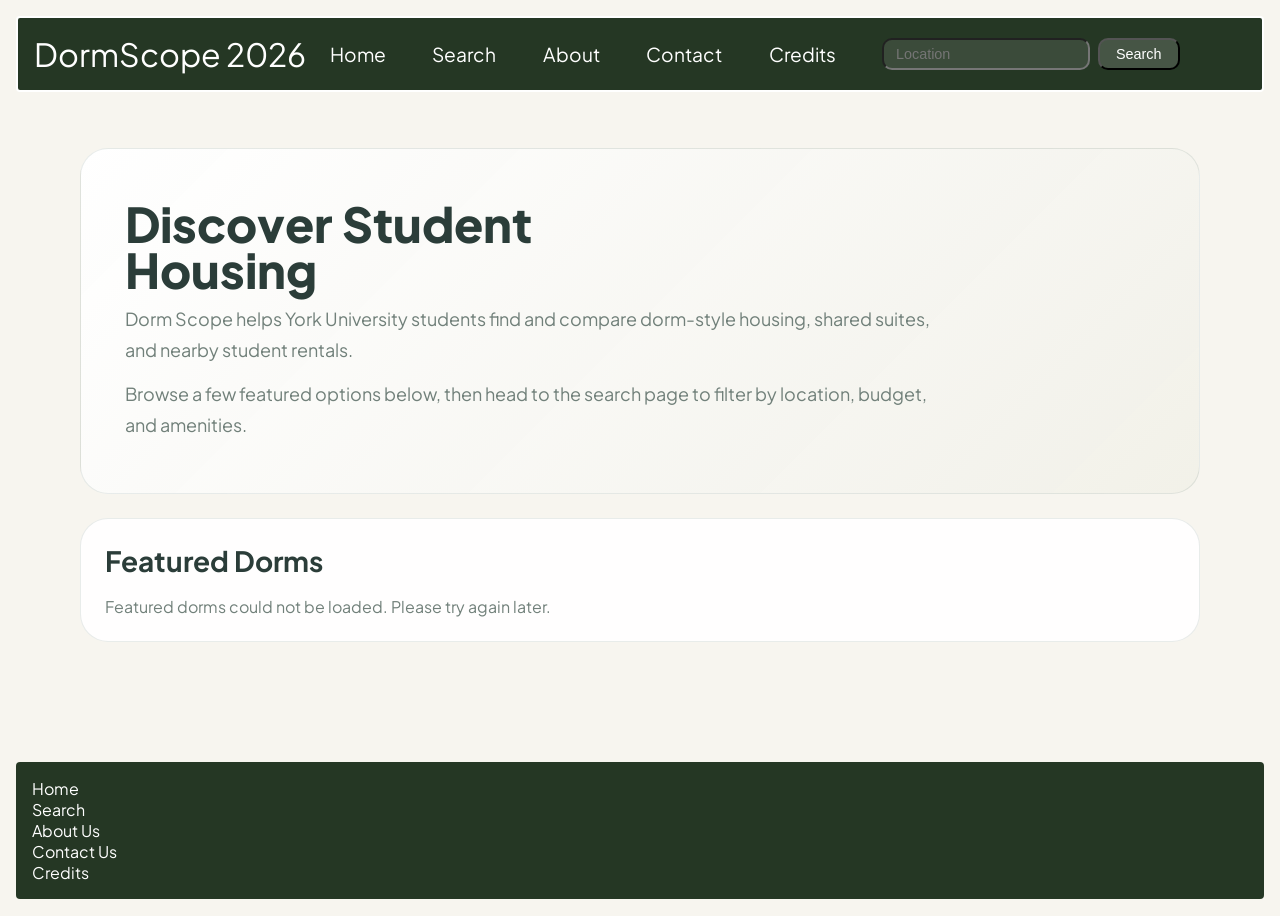
<file: index.html>
<!DOCTYPE html>
<html lang="en">

<head>
  <meta charset="UTF-8">
  <meta name="viewport" content="width=device-width, initial-scale=1.0">
  <title>Dorm Scope | Home</title>
  <link rel="stylesheet" href="css/base.css">
  <link rel="stylesheet" href="css/listing.css">
  <link rel="stylesheet" href="css/home.css">
  <script src="js/config.js"></script>
  <script src="js/common.js"></script>
  <script src="js/components/index.js"></script>
  <script src="js/home.js" defer></script>
</head>

<body>
  <header>
    <site-navbar></site-navbar>
  </header>

  <main>
    <section>
      <h1>Discover Student Housing</h1>
      <p>Dorm Scope helps York University students find and compare dorm-style housing, shared suites, and nearby
        student rentals.</p>
      <p>Browse a few featured options below, then head to the search page to filter by location, budget, and amenities.
      </p>
    </section>

    <section id="featured-listings" class="search-results" aria-live="polite">
      <h2>Featured Dorms</h2>
      <p>Loading featured dorms...</p>
    </section>
  </main>

  <footer>
    <site-footer></site-footer>
  </footer>
</body>

</html>
</file>
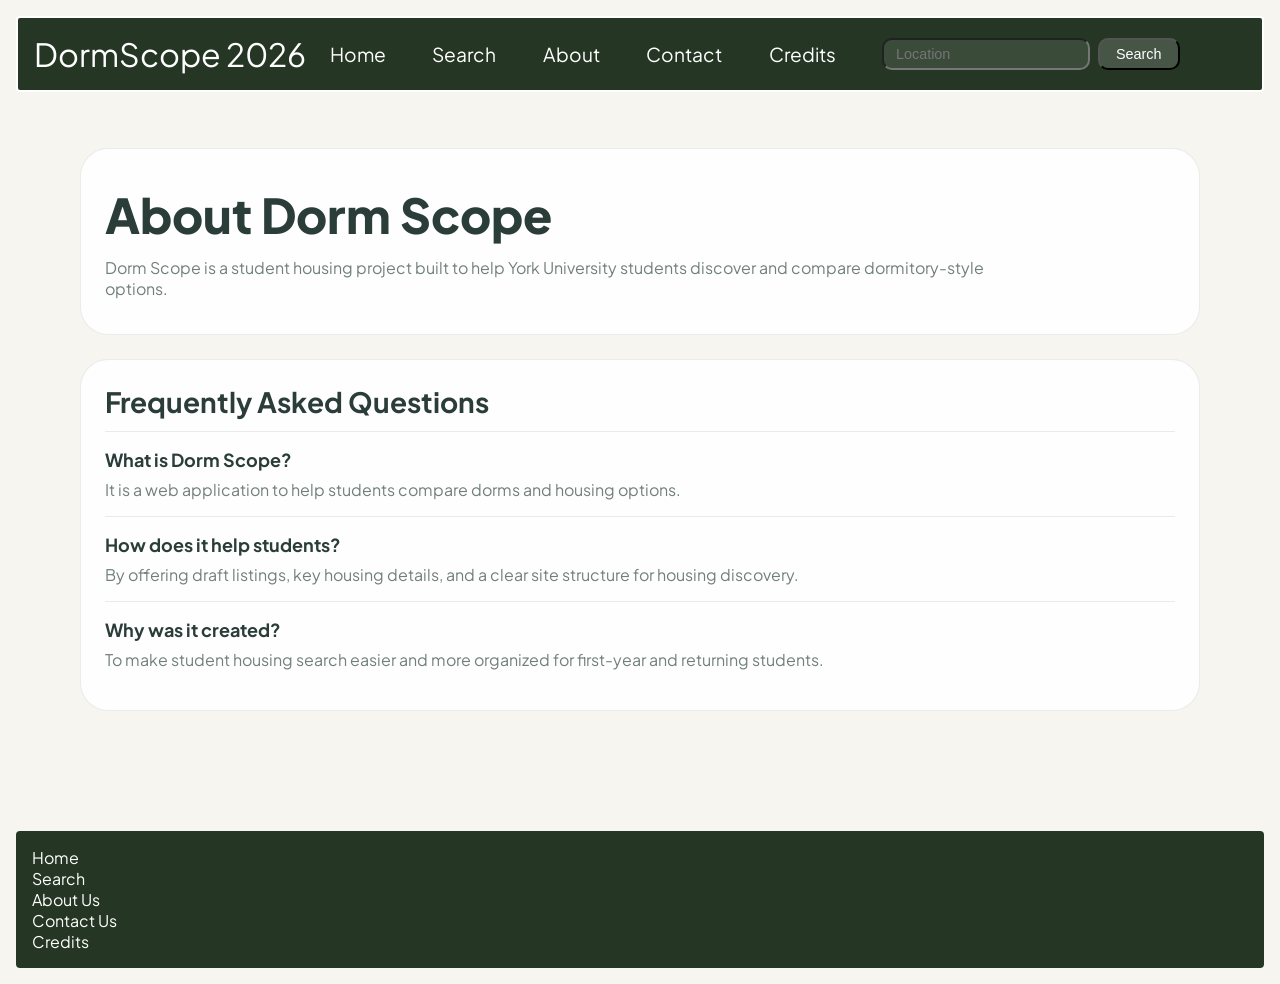
<file: about.html>
<!DOCTYPE html>
<html lang="en">

<head>
  <meta charset="UTF-8">
  <meta name="viewport" content="width=device-width, initial-scale=1.0">
  <title>Dorm Scope | About</title>
  <link rel="stylesheet" href="css/base.css">
  <link rel="stylesheet" href="css/about.css">
  <script src="js/config.js"></script>
  <script src="js/components/index.js"></script>
</head>

<body>
  <header>
    <site-navbar></site-navbar>
  </header>

  <main class="about-page">
    <section class="about-intro">
      <h1>About Dorm Scope</h1>
      <p>Dorm Scope is a student housing project built to help York University students discover and compare
        dormitory-style options.</p>
    </section>
    <section class="about-faq">
      <h2>Frequently Asked Questions</h2>
      <article class="faq-item">
        <h3>What is Dorm Scope?</h3>
        <p>It is a web application to help students compare dorms and housing options.</p>
      </article>
      <article class="faq-item">
        <h3>How does it help students?</h3>
        <p>By offering draft listings, key housing details, and a clear site structure for housing discovery.</p>
      </article>
      <article class="faq-item">
        <h3>Why was it created?</h3>
        <p>To make student housing search easier and more organized for first-year and returning students.</p>
      </article>
    </section>
  </main>

  <footer>
    <site-footer></site-footer>
  </footer>
</body>

</html>
</file>
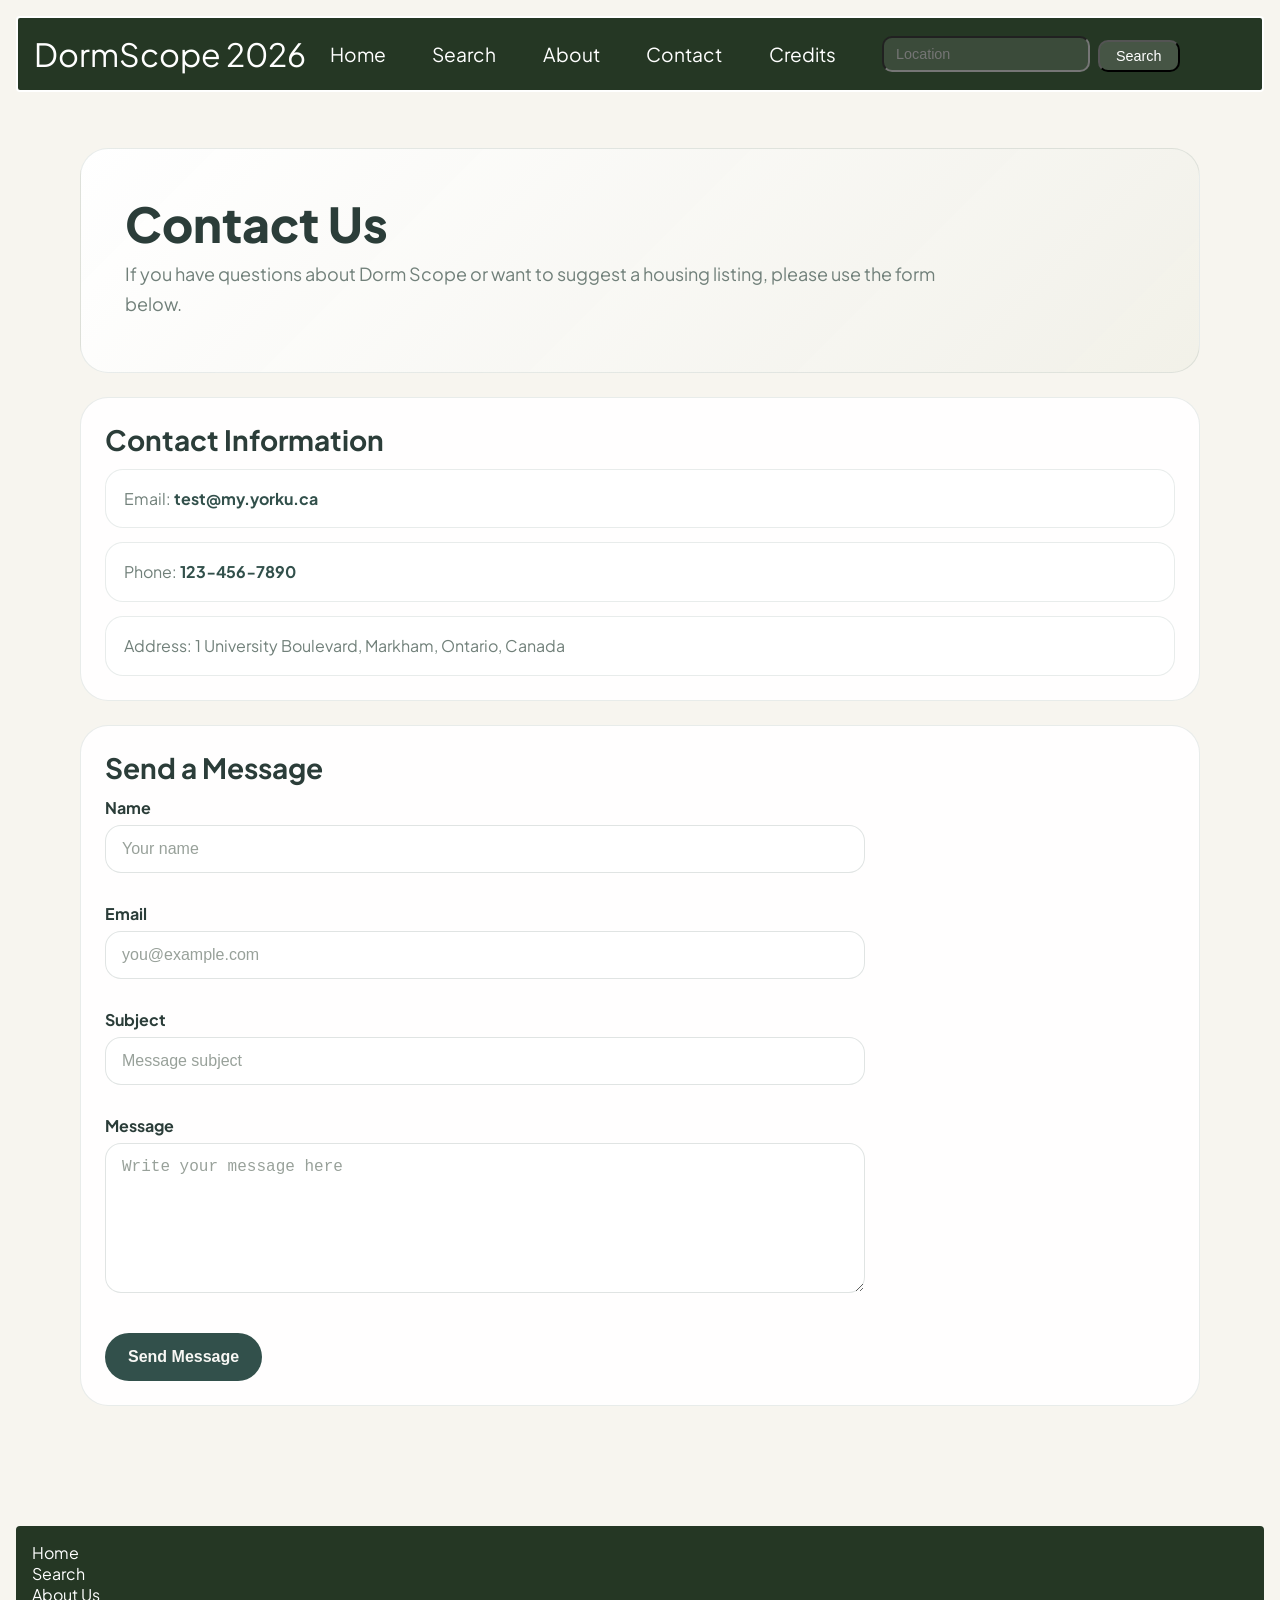
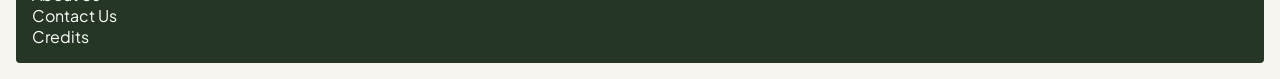
<file: contact.html>
<!DOCTYPE html>
<html lang="en">

<head>
  <meta charset="UTF-8">
  <meta name="viewport" content="width=device-width, initial-scale=1.0">
  <title>Dorm Scope | Contact</title>
  <link rel="stylesheet" href="css/base.css">
  <link rel="stylesheet" href="css/contact.css">
  <script src="js/components/index.js"></script>
  <script src="js/contact.js" defer></script>
</head>

<body>
  <header>
    <site-navbar></site-navbar>
  </header>

  <main>
    <section>
      <h1>Contact Us</h1>
      <p>If you have questions about Dorm Scope or want to suggest a housing listing, please use the form below.</p>
    </section>

    <section>
      <h2>Contact Information</h2>
      <address>
        <p>Email: <a href="mailto:test@my.yorku.ca">test@my.yorku.ca</a></p>
        <p>Phone: <a href="tel:+11234567890">123&#8209;456&#8209;7890</a></p>
        <p>Address: 1 University Boulevard, Markham, Ontario, Canada</p>
      </address>
    </section>

    <section>
      <h2>Send a Message</h2>
      <form id="contact-form" novalidate>
        <div>
          <label for="name">Name</label>
          <input type="text" id="name" name="name" placeholder="Your name" required>
        </div>
        <div>
          <label for="email">Email</label>
          <input type="email" id="email" name="email" placeholder="you@example.com" required>
        </div>
        <div>
          <label for="subject">Subject</label>
          <input type="text" id="subject" name="subject" placeholder="Message subject" required>
        </div>
        <div>
          <label for="message">Message</label>
          <textarea id="message" name="message" rows="5" placeholder="Write your message here" required></textarea>
        </div>
        <p id="form-feedback" class="form-feedback" aria-live="polite"></p>
        <button type="submit">Send Message</button>
      </form>
    </section>
  </main>

  <footer>
    <site-footer></site-footer>
  </footer>
</body>

</html>
</file>
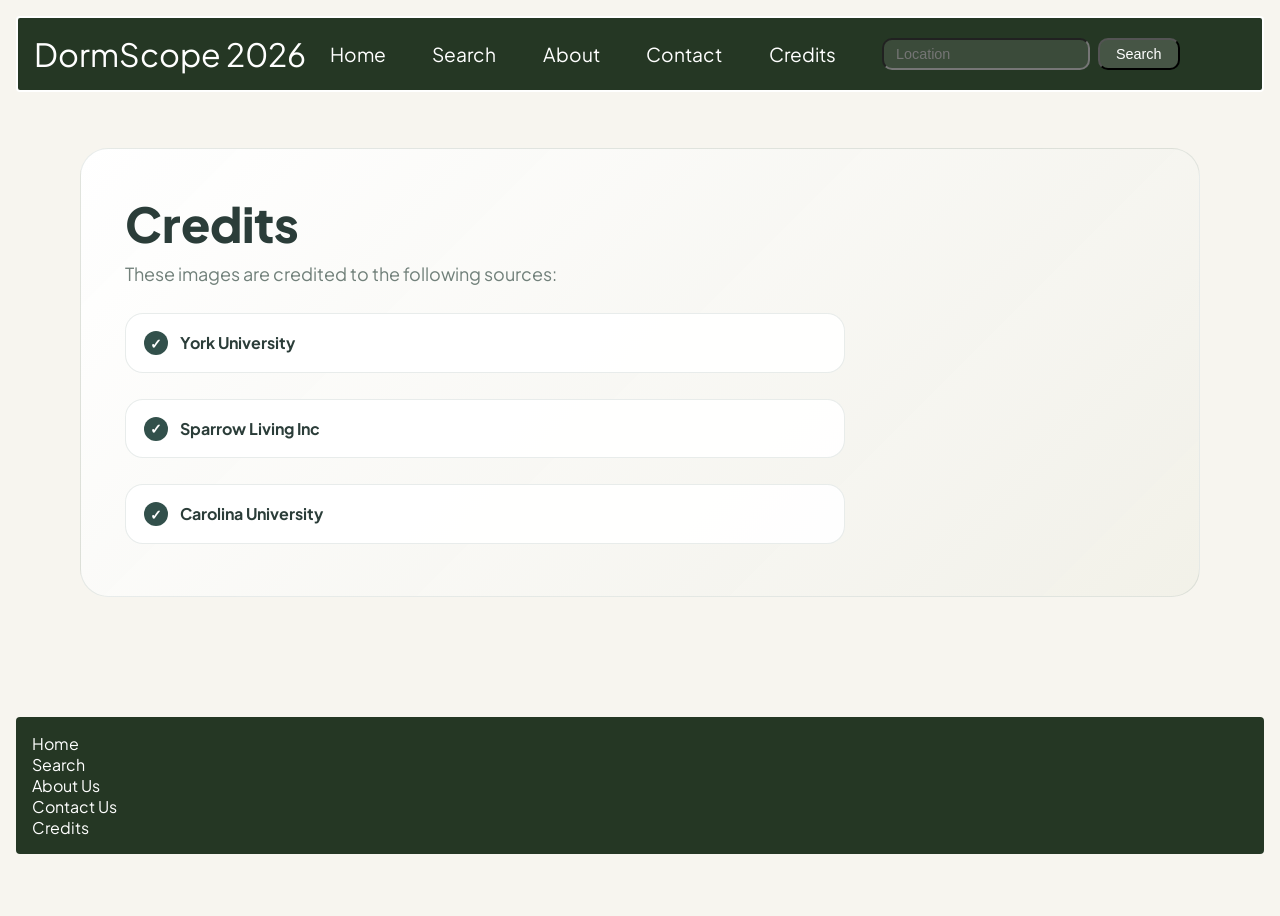
<file: credits.html>
<!DOCTYPE html>
<html lang="en">

<head>
  <meta charset="UTF-8">
  <meta name="viewport" content="width=device-width, initial-scale=1.0">
  <title>Dorm Scope | Credits</title>
  <link rel="stylesheet" href="css/base.css">
  <link rel="stylesheet" href="css/credits.css">
  <script src="js/config.js"></script>
  <script src="js/components/index.js"></script>
</head>

<body>
  <header>
    <site-navbar></site-navbar>
  </header>

  <main>
    <section>
      <h1>Credits</h1>
      <p>These images are credited to the following sources:</p>
      <ul>
        <li>York University</li>
        <li>Sparrow Living Inc</li>
        <li>Carolina University</li>
      </ul>
    </section>
  </main>

  <footer>
    <site-footer></site-footer>
  </footer>
</body>

</html>
</file>
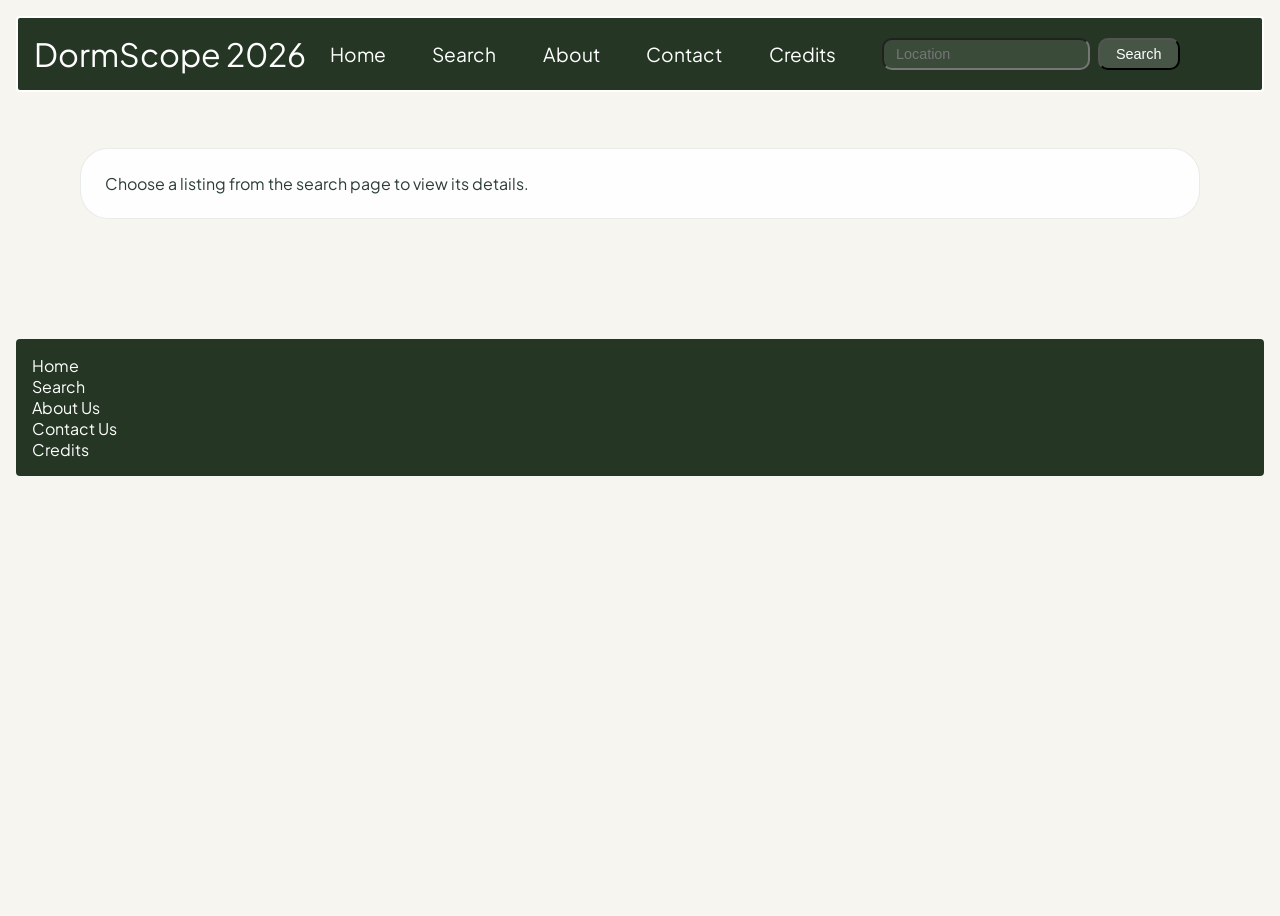
<file: listing.html>
<!DOCTYPE html>
<html lang="en">

<head>
  <meta charset="UTF-8">
  <meta name="viewport" content="width=device-width, initial-scale=1.0">
  <title>Dorm Scope | Listing</title>
  <link rel="stylesheet" href="css/base.css">
  <link rel="stylesheet" href="css/listing.css">
  <script src="js/config.js"></script>
  <script src="js/common.js"></script>
  <script src="js/components/index.js"></script>
  <script src="js/listing.js" defer></script>
</head>

<body>
  <header>
    <site-navbar></site-navbar>
  </header>

  <main>
    <article id="listing-content" class="listing-page" aria-live="polite">
      <p>Loading listing...</p>
    </article>
  </main>

  <footer>
    <site-footer></site-footer>
  </footer>
</body>

</html>
</file>
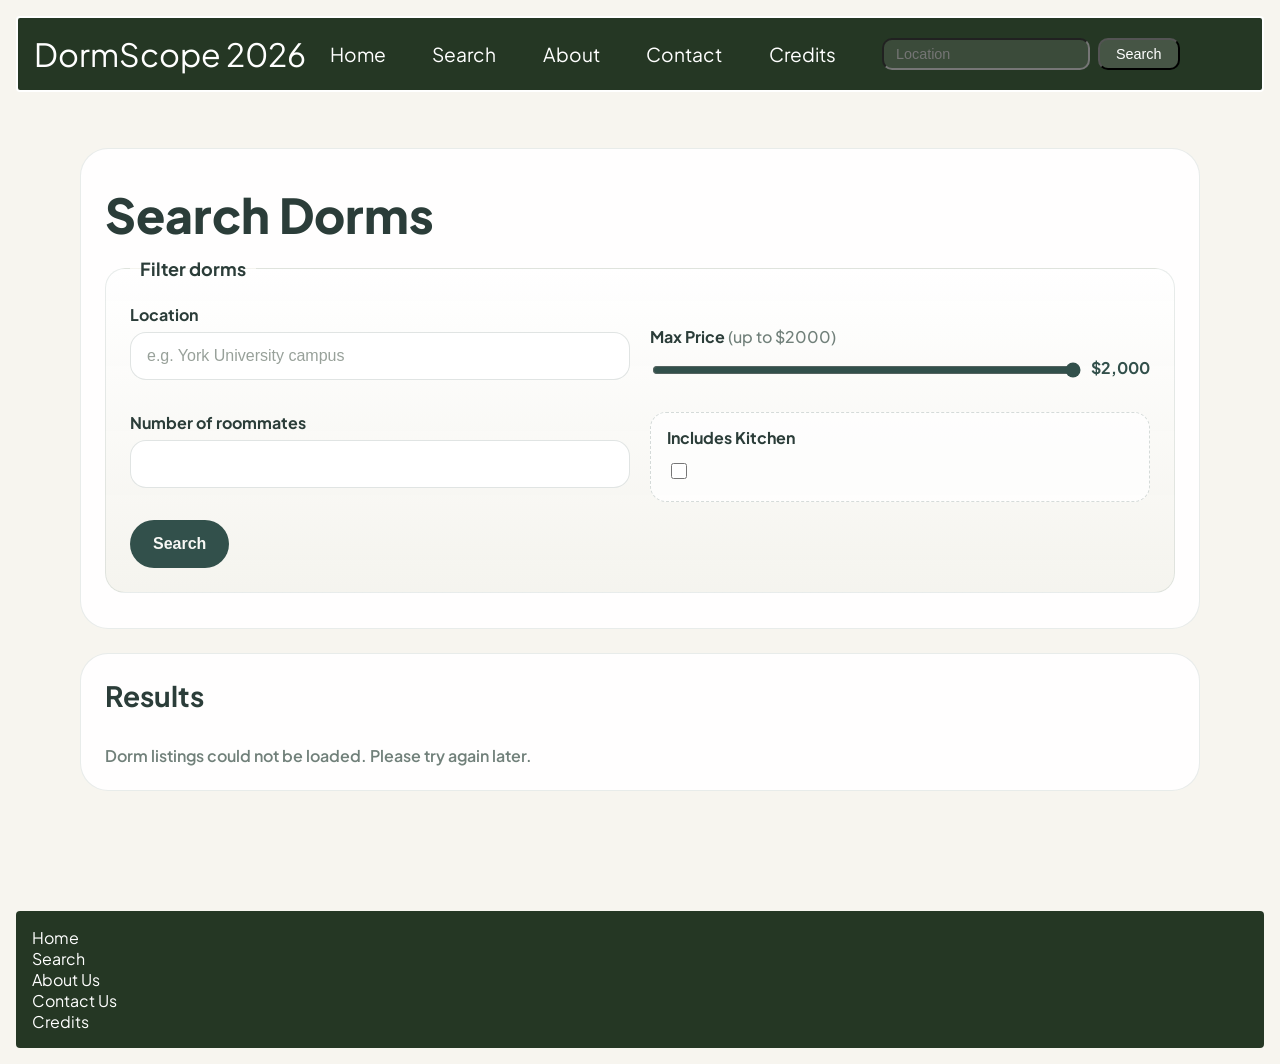
<file: search.html>
<!DOCTYPE html>
<html lang="en">
<head>
  <meta charset="UTF-8">
  <meta name="viewport" content="width=device-width, initial-scale=1.0">
  <title>Dorm Scope | Search</title>
  <link rel="stylesheet" href="css/base.css">
  <link rel="stylesheet" href="css/listing.css">
  <link rel="stylesheet" href="css/search.css">
  <script src="js/config.js"></script>
  <script src="js/components/index.js"></script>
  <script src="js/search.js" defer></script>
</head>

<body>
  <header>
    <site-navbar></site-navbar>
  </header>

  <main>
    <section>
      <h1>Search Dorms</h1>
      <form id="search-form" action="search.html" method="get" novalidate>
        <fieldset>
          <legend>Filter dorms</legend>
          <div>
            <label for="location">Location</label>
            <input type="text" id="location" name="location" placeholder="e.g. York University campus" minlength="2" maxlength="80">
          </div>
          <div>
            <label for="max-price">Max Price</label>
            <span class="range-control">
              <input type="range" step="50" min="300" max="2000" value="2000" id="max-price" name="max-price">
              <output id="max-price-value" for="max-price">$2000</output>
            </span>
          </div>
          <div>
            <label for="roommates">Number of roommates</label>
            <input type="number" min="0" max="3" id="roommates" name="roommates">
          </div>
          <div>
            <label for="kitchen">Includes Kitchen</label>
            <input type="checkbox" id="kitchen" name="kitchen">
          </div>
          <button type="submit">Search</button>
        </fieldset>
        <p id="search-error" class="search-message search-message-error" role="alert" hidden></p>
      </form>
    </section>

    <section class="search-results" aria-live="polite">
      <h2>Results</h2>
      <p id="search-status" class="search-message">Loading dorm listings...</p>
      <div id="search-results-list"></div>
    </section>
  </main>

  <footer>
    <site-footer></site-footer>
  </footer>
</body>

</html>
</file>
<file: css/base.css>
@import url('https://fonts.googleapis.com/css2?family=Plus+Jakarta+Sans:wght@400;500;600;700;800&display=swap');

:root {
  --page-background: #efeee7;
  --surface: rgba(255, 255, 255, 0.9);
  --text-primary: #2b3d39;
  --text-secondary: #71807a;
  --accent: #32504b;
  --border-soft: rgba(50, 80, 75, 0.11);
  --radius-lg: 28px;
  --radius-md: 20px;
  --content-width: 1120px;
}

* {
  box-sizing: border-box;
}

body {
  margin: 0;
  min-height: 100vh;
  font-family: 'Plus Jakarta Sans', sans-serif;
  color: var(--text-primary);
  background: #f7f5ef;
}

img {
  display: block;
  max-width: 100%;
}

main a {
  color: var(--accent);
  text-decoration: none;
}

main a:hover {
  text-decoration: underline;
}

main {
  width: min(calc(100% - 32px), var(--content-width));
  margin: 0 auto;
  padding: 32px 0 64px;
}

main>section,
main>article {
  margin-bottom: 24px;
  padding: 24px;
  background: var(--surface);
  border: 1px solid var(--border-soft);
  border-radius: var(--radius-lg);
}

main h1,
main h2,
main h3 {
  margin: 0 0 12px;
  color: var(--text-primary);
}

main h1 {
  font-size: 48px;
  font-weight: 800;
  max-width: 1000px;
}

main h2 {
  font-size: 28px;
  font-weight: 700;
}

main h3 {
  font-size: 18px;
  font-weight: 700;
}

main p,
main li,
main label,
main input,
main textarea,
main button,
main select,
main legend,
main address {
  font-size: 16px;
}

main p,
main ul,
main ol,
main address {
  margin: 0;
  color: var(--text-secondary);
}

main>section>p+p,
main>article>p+p,
main li+li {
  margin-top: 12px;
}

main ul,
main ol {
  padding-left: 18px;
}

main hr {
  height: 1px;
  margin: 20px 0;
  border: 0;
  background: linear-gradient(90deg, transparent, rgba(38, 63, 61, 0.18), transparent);
}

main button,
main .button,
main input[type='submit'] {
  display: inline-flex;
  align-items: center;
  justify-content: center;
  min-height: 48px;
  padding: 14px 22px;
  border: 1px solid transparent;
  border-radius: 999px;
  background: var(--accent);
  color: #f7f7f4;
  font-weight: 700;
  cursor: pointer;
}

main form {
  display: grid;
  gap: 16px;
}

main fieldset {
  margin: 0;
  padding: 20px;
  border: 1px solid var(--border-soft);
  border-radius: var(--radius-md);
  background: rgba(255, 255, 255, 0.72);
}

main legend,
main label {
  font-weight: 700;
  color: var(--text-primary);
}

main form div {
  display: grid;
  gap: 7px;
  margin-bottom: 14px;
}

main form div:last-of-type {
  margin-bottom: 0;
}

main input:not([type='checkbox']):not([type='range']),
main input[type='number'],
main textarea,
main select {
  width: 100%;
  padding: 14px 16px;
  border: 1px solid rgba(38, 63, 61, 0.14);
  border-radius: 16px;
  background: #ffffff;
  color: var(--text-primary);
}

main input::placeholder,
main textarea::placeholder {
  color: #98a19a;
}

main input[type='checkbox'] {
  width: 16px;
  height: 16px;
  accent-color: var(--accent);
}

main input[type='range'] {
  width: 100%;
  accent-color: var(--accent);
}

nav {
  animation: base-fade-up 600ms ease-out both;
}

footer {
  animation: base-fade-up 700ms ease-out both;
}

@media (min-width: 760px) {
  main {
    padding-top: 40px;
  }
}

@media (min-width: 1024px) {
  main {
    padding-bottom: 80px;
  }

  main>section:first-of-type {
    padding-top: 35px;
    padding-bottom: 35px;
  }
}

@media (max-width: 759px) {
  main {
    width: min(calc(100% - 20px), var(--content-width));
    padding-top: 20px;
  }

  main>section,
  main>article {
    padding: 19px;
    border-radius: 22px;
  }

  main h1 {
    max-width: 100%;
  }
}

@keyframes base-fade-up {
  from {
    opacity: 0;
    transform: translateY(18px);
  }

  to {
    opacity: 1;
    transform: translateY(0);
  }
}
</file>
<file: css/listing.css>
.search-results {
	display: grid;
	gap: 0;
}

.search-results hr {
	margin: 24px 0;
	border: 0;
	border-top: 1px solid;
}

.listing-card {
	display: grid;
	gap: 16px;
	padding: 22px;
	border: 1px solid var(--border-soft);
	border-radius: var(--radius-md);
	background: rgba(255, 255, 255, 0.84);
	box-shadow: none;
}

.listing-card img,
.listing-hero img {
	width: 100%;
	border-radius: 18px;
	object-fit: cover;
	background: #dde3db;
}

.listing-card img {
	aspect-ratio: 3 / 2;
}

.listing-card h3,
.listing-summary h1 {
	margin: 0;
}

.listing-card h3 {
	font-size: 24px;
	line-height: 1.2;
}

.listing-card p,
.listing-summary p,
.review-item p {
	line-height: 1.65;
}

.listing-card p strong,
.listing-summary p strong {
	font-size: 20px;
	color: var(--accent);
}

.listing-card a {
	color: inherit;
	text-decoration: underline;
	text-underline-offset: 4px;
}

.listing-card a:hover {
	color: var(--accent);
	text-decoration: underline;
}

.listing-page {
	display: grid;
	gap: 24px;
}

.listing-page > p:first-child {
	margin: 0;
}

.listing-page > p:first-child a {
	display: inline-flex;
	align-items: center;
	gap: 8px;
	font-weight: 700;
}

.listing-page > p:first-child a::before {
	content: '\2190';
}

.listing-hero {
	display: grid;
	gap: 24px;
	align-items: start;
}

.listing-hero img {
	aspect-ratio: 16 / 10;
	min-height: 280px;
}

.listing-summary {
	display: grid;
	gap: 10px;
}

.listing-summary h1 {
	font-size: clamp(2.4rem, 4vw, 3.4rem);
	line-height: 0.98;
}

.listing-page ul {
	display: grid;
	gap: 10px;
}

.listing-page li::marker {
	color: var(--accent);
}

.review-item {
	padding: 18px 20px;
	border: 1px solid var(--border-soft);
	border-radius: 18px;
	background: rgba(255, 255, 255, 0.78);
}

.review-item + .review-item {
	margin-top: 14px;
}

.review-item strong {
	color: var(--text-primary);
}

@media (min-width: 760px) {
	.listing-card {
		grid-template-columns: minmax(240px, 320px) minmax(0, 1fr);
		align-items: start;
	}

	.listing-hero {
		grid-template-columns: minmax(0, 1.3fr) minmax(280px, 0.9fr);
	}
}

@media (max-width: 759px) {
	.listing-card {
		padding: 18px;
		border-radius: 18px;
	}

	.listing-card h3 {
		font-size: 21px;
	}

	.listing-hero img {
		min-height: 220px;
	}
}
</file>
<file: css/home.css>
main > section:first-of-type {
	position: relative;
	overflow: hidden;
	padding: 40px 32px;
	background:
		linear-gradient(135deg, rgba(255, 255, 255, 0.96), rgba(241, 240, 232, 0.94));
	animation: home-fade-up 700ms ease-out both;
}

main > section:first-of-type h1 {
	max-width: 12ch;
	line-height: 0.95;
	animation: home-fade-up 800ms ease-out both;
}

main > section:first-of-type p {
	max-width: 64ch;
	font-size: 18px;
	line-height: 1.7;
	animation: home-fade-up 900ms ease-out both;
}

main > section:first-of-type p + p {
	margin-top: 14px;
	animation-delay: 140ms;
}

.search-results > h2 {
	margin-bottom: 18px;
	animation: home-fade-up 850ms ease-out both;
}

.search-results .listing-card {
	animation: home-fade-up 700ms ease-out both;
}

.search-results .listing-card:nth-of-type(1) {
	animation-delay: 120ms;
}

.search-results .listing-card:nth-of-type(2) {
	animation-delay: 220ms;
}

.search-results .listing-card:nth-of-type(3) {
	animation-delay: 320ms;
}

.search-results .listing-card:nth-of-type(4) {
	animation-delay: 420ms;
}

@keyframes home-fade-up {
	from {
		opacity: 0;
		transform: translateY(18px);
	}

	to {
		opacity: 1;
		transform: translateY(0);
	}
}


@media (prefers-reduced-motion: reduce) {
	main > section:first-of-type,
	main > section:first-of-type h1,
	main > section:first-of-type p,
	.search-results > h2,
	.search-results .listing-card {
		animation: none;
	}
}

@media (min-width: 1024px) {
	main > section:first-of-type {
		padding: 52px 44px;
	}
}

@media (max-width: 759px) {
	main > section:first-of-type {
		padding: 28px 22px;
	}

	main > section:first-of-type p {
		font-size: 16px;
	}
}
</file>
<file: css/about.css>
@keyframes page-fade-up {
	from {
		opacity: 0;
		transform: translateY(18px);
	}

	to {
		opacity: 1;
		transform: translateY(0);
	}
}

.about-intro {
	animation: page-fade-up 700ms ease-out both;
}

.about-intro h1 {
	animation: page-fade-up 800ms ease-out both;
}

.about-intro p {
	max-width: 900px;
	animation: page-fade-up 900ms ease-out both;
}

.about-faq {
	animation: page-fade-up 850ms ease-out both;
}

.faq-item {
	padding: 16px 0;
	border-top: 1px solid var(--border-soft);
	animation: page-fade-up 700ms ease-out both;
}

.faq-item:nth-of-type(1) {
	animation-delay: 120ms;
}

.faq-item:nth-of-type(2) {
	animation-delay: 220ms;
}

.faq-item:nth-of-type(3) {
	animation-delay: 320ms;
}

.faq-item h3 {
	margin-bottom: 8px;
}

@media (prefers-reduced-motion: reduce) {
	.about-intro,
	.about-intro h1,
	.about-intro p,
	.about-faq,
	.faq-item {
		animation: none;
	}
}
</file>
<file: css/contact.css>
main > section:first-of-type {
	position: relative;
	overflow: hidden;
	padding: 40px 32px;
	background:
		linear-gradient(135deg, rgba(255, 255, 255, 0.96), rgba(241, 240, 232, 0.94));
	animation: contact-fade-up 700ms ease-out both;
}

main > section:first-of-type h1 {
	max-width: 12ch;
	line-height: 0.95;
	animation: contact-fade-up 800ms ease-out both;
}

main > section:first-of-type p {
	max-width: 64ch;
	font-size: 18px;
	line-height: 1.7;
	animation: contact-fade-up 900ms ease-out both;
}

/* Content Sections */
main > section:nth-of-type(2),
main > section:nth-of-type(3) {
	animation: contact-fade-up 850ms ease-out both;
}

main > section:nth-of-type(2) {
	animation-delay: 120ms;
}

main > section:nth-of-type(3) {
	animation-delay: 220ms;
}

/* Contact Information */
address {
	display: grid;
	gap: 14px;
	font-style: normal;
}

address p {
	padding: 16px 18px;
	background: rgba(255, 255, 255, 0.96);
	border: 1px solid var(--border-soft);
	border-radius: 18px;
	line-height: 1.6;
}

address a {
	color: var(--accent);
	font-weight: 700;
	text-decoration: none;
}

address a:hover {
	text-decoration: underline;
}

/* Contact Form */
form {
	max-width: 760px;
}

form div {
	display: grid;
	gap: 6px;
	margin-bottom: 18px;
}

form label {
	font-weight: 700;
}

input,
textarea {
	border-radius: 14px;
	transition:
		border-color 200ms ease,
		box-shadow 200ms ease;
}

input:focus,
textarea:focus {
	outline: none;
	border-color: var(--accent);
	box-shadow: 0 0 0 4px rgba(50, 80, 75, 0.12);
}

textarea {
	min-height: 150px;
	resize: vertical;
}

/* Button */
button[type="submit"] {
	width: fit-content;
	margin-top: 4px;
	transition:
		transform 200ms ease,
		opacity 200ms ease;
}

button[type="submit"]:hover {
	transform: translateY(-2px);
	opacity: 0.9;
}

/* Animation */
@keyframes contact-fade-up {
	from {
		opacity: 0;
		transform: translateY(18px);
	}

	to {
		opacity: 1;
		transform: translateY(0);
	}
}

/* Reduced Motion */
@media (prefers-reduced-motion: reduce) {
	main > section:first-of-type,
	main > section:first-of-type h1,
	main > section:first-of-type p,
	main > section:nth-of-type(2),
	main > section:nth-of-type(3) {
		animation: none;
	}
}

/* Desktop */
@media (min-width: 1024px) {
	main > section:first-of-type {
		padding: 52px 44px;
	}
}

/* Mobile */
@media (max-width: 759px) {
	main > section:first-of-type {
		padding: 28px 22px;
	}

	main > section:first-of-type p {
		font-size: 16px;
	}

	button[type="submit"] {
		width: 100%;
	}
}

/* Form Validation Feedback */
.form-feedback {
	margin-top: 4px;
	font-weight: 700;
	line-height: 1.5;
}

.error-message {
	color: #9f1d1d;
}

.success-message {
	color: #2f6b3f;
}

input.invalid-input,
textarea.invalid-input {
	border-color: #9f1d1d;
	box-shadow: 0 0 0 4px rgba(159, 29, 29, 0.12);
}

input.valid-input,
textarea.valid-input {
	border-color: #2f6b3f;
	box-shadow: 0 0 0 4px rgba(47, 107, 63, 0.12);
}
</file>
<file: css/credits.css>
main > section:first-of-type {
	position: relative;
	overflow: hidden;
	padding: 40px 32px;
	background:
		linear-gradient(135deg, rgba(255, 255, 255, 0.96), rgba(241, 240, 232, 0.94));
	animation: credits-fade-up 700ms ease-out both;
}

main > section:first-of-type h1 {
	max-width: 12ch;
	line-height: 0.95;
	animation: credits-fade-up 800ms ease-out both;
}

main > section:first-of-type p {
	max-width: 64ch;
	font-size: 18px;
	line-height: 1.7;
	animation: credits-fade-up 900ms ease-out both;
}

/* Credits List */
main ul {
	display: grid;
	gap: 14px;
	max-width: 720px;
	padding-left: 0;
	margin-top: 24px;
	list-style: none;
}

/* Credit Items */
main li {
	position: relative;
	padding: 16px 18px 16px 54px;
	background: rgba(255, 255, 255, 0.96);
	border: 1px solid var(--border-soft);
	border-radius: 18px;
	color: var(--text-primary);
	font-weight: 700;
	line-height: 1.6;
	animation: credits-fade-up 700ms ease-out both;
	transition:
		transform 200ms ease,
		box-shadow 200ms ease;
}

main li:nth-of-type(1) {
	animation-delay: 120ms;
}

main li:nth-of-type(2) {
	animation-delay: 220ms;
}

main li:nth-of-type(3) {
	animation-delay: 320ms;
}

main li:hover {
	transform: translateY(-2px);
	box-shadow: 0 12px 26px rgba(43, 61, 57, 0.08);
}

/* Check Icon */
main li::before {
	content: "✓";
	position: absolute;
	left: 18px;
	top: 50%;
	width: 24px;
	height: 24px;
	transform: translateY(-50%);
	border-radius: 50%;
	background: var(--accent);
	color: #ffffff;
	display: grid;
	place-items: center;
	font-size: 14px;
	font-weight: 800;
}

/* Animation */
@keyframes credits-fade-up {
	from {
		opacity: 0;
		transform: translateY(18px);
	}

	to {
		opacity: 1;
		transform: translateY(0);
	}
}

/* Reduced Motion */
@media (prefers-reduced-motion: reduce) {
	main > section:first-of-type,
	main > section:first-of-type h1,
	main > section:first-of-type p,
	main li {
		animation: none;
	}
}

/* Desktop */
@media (min-width: 1024px) {
	main > section:first-of-type {
		padding: 52px 44px;
	}
}

/* Mobile */
@media (max-width: 759px) {
	main > section:first-of-type {
		padding: 28px 22px;
	}

	main > section:first-of-type p {
		font-size: 16px;
	}

	main li {
		padding: 16px 18px 16px 50px;
	}

	main li::before {
		left: 16px;
	}
}
</file>
<file: css/search.css>
@keyframes page-fade-up {
  from {
    opacity: 0;
    transform: translateY(18px);
  }

  to {
    opacity: 1;
    transform: translateY(0);
  }
}

main > section:first-of-type {
  animation: page-fade-up 700ms ease-out both;
}

main > section:first-of-type h1 {
  animation: page-fade-up 800ms ease-out both;
}

.search-results {
  animation: page-fade-up 850ms ease-out both;
}

.search-results .listing-card {
  animation: page-fade-up 700ms ease-out both;
}

.search-results .listing-card:nth-of-type(1) {
  animation-delay: 120ms;
}

.search-results .listing-card:nth-of-type(2) {
  animation-delay: 220ms;
}

.search-results .listing-card:nth-of-type(3) {
  animation-delay: 320ms;
}

form[action="search.html"] fieldset {
  display: grid;
  grid-template-columns: repeat(2, minmax(0, 1fr));
  gap: 18px 20px;
  align-items: end;
  padding: 24px;
  background:
    linear-gradient(180deg, rgba(255, 255, 255, 0.94), rgba(244, 243, 237, 0.92));
  animation: page-fade-up 900ms ease-out both;
}

form[action="search.html"] legend {
  padding: 0 10px;
  font-size: 18px;
}

form[action="search.html"] fieldset > div:last-of-type {
  align-self: center;
  min-height: 100%;
  padding: 14px 16px;
  border: 1px dashed rgba(50, 80, 75, 0.2);
  border-radius: 16px;
  background: rgba(255, 255, 255, 0.75);
}

form[action="search.html"] label[for="max-price"]::after {
  content: ' (up to $2000)';
  color: var(--text-secondary);
  font-weight: 500;
}

form[action="search.html"] input[type="range"] {
  margin-top: 8px;
}

.range-control {
  display: grid;
  grid-template-columns: minmax(0, 1fr) auto;
  gap: 12px;
  align-items: center;
}

#max-price-value {
  color: var(--accent);
  font-weight: 700;
  white-space: nowrap;
}

form[action="search.html"] fieldset > button {
  justify-self: start;
  align-self: center;
}

.search-message {
  margin-top: 14px;
  color: var(--text-secondary);
  font-weight: 600;
}

.search-message-error {
  color: #9f1d1d;
}

.search-results > h2 {
  margin-bottom: 18px;
}

#search-results-list {
  display: grid;
  gap: 0;
}

#search-results-list:empty {
  display: none;
}

@media (prefers-reduced-motion: reduce) {
  main > section:first-of-type,
  main > section:first-of-type h1,
  .search-results,
  .search-results .listing-card,
  form[action="search.html"] fieldset {
    animation: none;
  }
}

@media (max-width: 720px) {
  form[action="search.html"] fieldset {
    grid-template-columns: 1fr;
    padding: 20px;
  }
}
</file>
